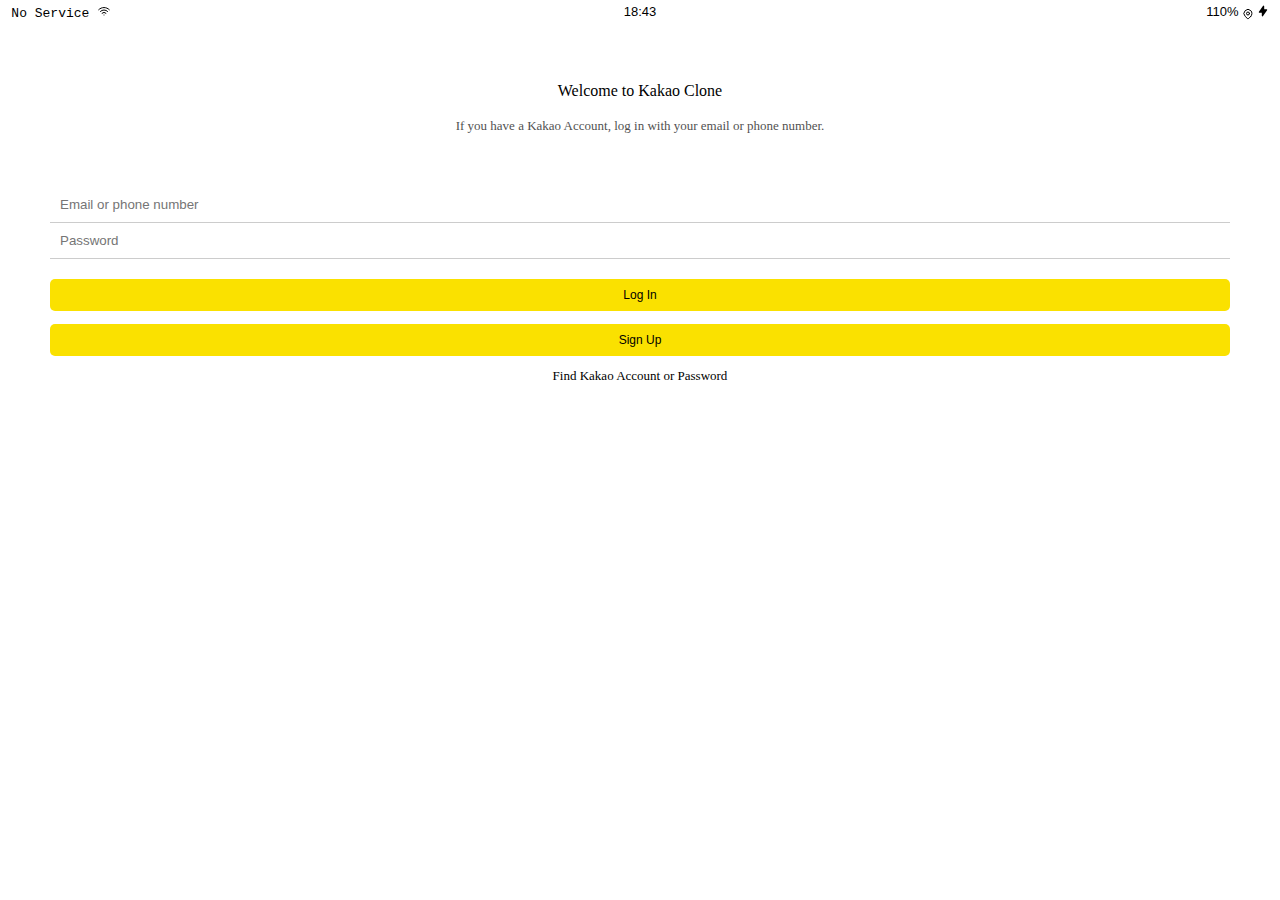
<file: index.html>
<!DOCTYPE html>
<html lang="en">
  <head>
    <link href="./css/style.css" rel="stylesheet" <meta charset="UTF-8" />
    <meta http-equiv="X-UA-Compatible" content="IE=edge" />
    <meta name="viewport" content="width=device-width, initial-scale=1.0" />
    <title>Welcome to Kokoa Clone</title>
    <style>
      svg {
        height: 12px;
        width: 12px;
      }
    </style>
  </head>

  <body>
    <div class="status-bar">
      <div class="status-bar_column">
        <span>No Service</span>
        <svg
          xmlns="http://www.w3.org/2000/svg"
          class="h-6 w-6"
          fill="none"
          viewBox="0 0 24 24"
          stroke="currentColor"
          stroke-width="2"
        >
          <path
            stroke-linecap="round"
            stroke-linejoin="round"
            d="M8.111 16.404a5.5 5.5 0 017.778 0M12 20h.01m-7.08-7.071c3.904-3.905 10.236-3.905 14.141 0M1.394 9.393c5.857-5.857 15.355-5.857 21.213 0"
          />
        </svg>
      </div>
      <div class="status-bar_column">
        <span>18:43</span>
      </div>
      <div class="status-bar_column">
        <span>110%</span>
        <svg
          xmlns="http://www.w3.org/2000/svg"
          class="h-6w-6"
          fill="none"
          viewBox="0 0 24 24"
          stroke="currentColor"
          stroke-width="2"
        >
          <path
            stroke-linecap="round"
            stroke-linejoin="round"
            d="M17.657 16.657L13.414 20.9a1.998 1.998 0 01-2.827 0l-4.244-4.243a8 8 0 1111.314 0z"
          />
          <path
            stroke-linecap="round"
            stroke-linejoin="round"
            d="M15 11a3 3 0 11-6 0 3 3 0 016 0z"
          />
        </svg>
        <svg
          xmlns="http://www.w3.org/2000/svg"
          class="h-5 w-5"
          viewBox="0 0 20 20"
          fill="currentColor"
        >
          <path
            fill-rule="evenodd"
            d="M11.3 1.046A1 1 0 0112 2v5h4a1 1 0 01.82 1.573l-7 10A1 1 0 018 18v-5H4a1 1 0 01-.82-1.573l7-10a1 1 0 011.12-.38z"
            clip-rule="evenodd"
          />
        </svg>
      </div>
    </div>
    <header class="Welcome-Header">
      <h1 class="Welcome-Header_title">Welcome to Kakao Clone</h1>
      <p class="Welcome-Header_text">
        If you have a Kakao Account, log in with your email or phone number.
      </p>
    </header>
    <form action="friends.html" method="get" class="LogIn_form">
      <input type="text" placeholder="Email or phone number" />
      <input type="password" placeholder="Password" />
      <button>Log In</button>
      <button>Sign Up</button>
      <a href="#">Find Kakao Account or Password</a>
    </form>
  </body>
</html>
</file>
<file: css/style.css>
@import "reset.css";
@import "variables.css";

/* components */
@import "../components/status-bar.css";
@import "../components/nav_bar.css";
@import "../components/Screen_header.css";
@import "../components/user_components.css";
@import "../components/badge.css";
@import "../components/icon_row.css";
@import "../components/alt_screen_header.css";
@import "../components/No-Mobile.css";

/* screens */
@import "../screen/LogIn.css";
@import "../screen/friends.css";
@import "../screen/Find.css";
@import "../screen/More.css";
@import "../screen/Settings.css";
@import "../screen/Chats.css";

.Friends_Screens {
  padding: 0px var(--margin);
}

a {
  text-decoration: none;
  color: black;
}
</file>
